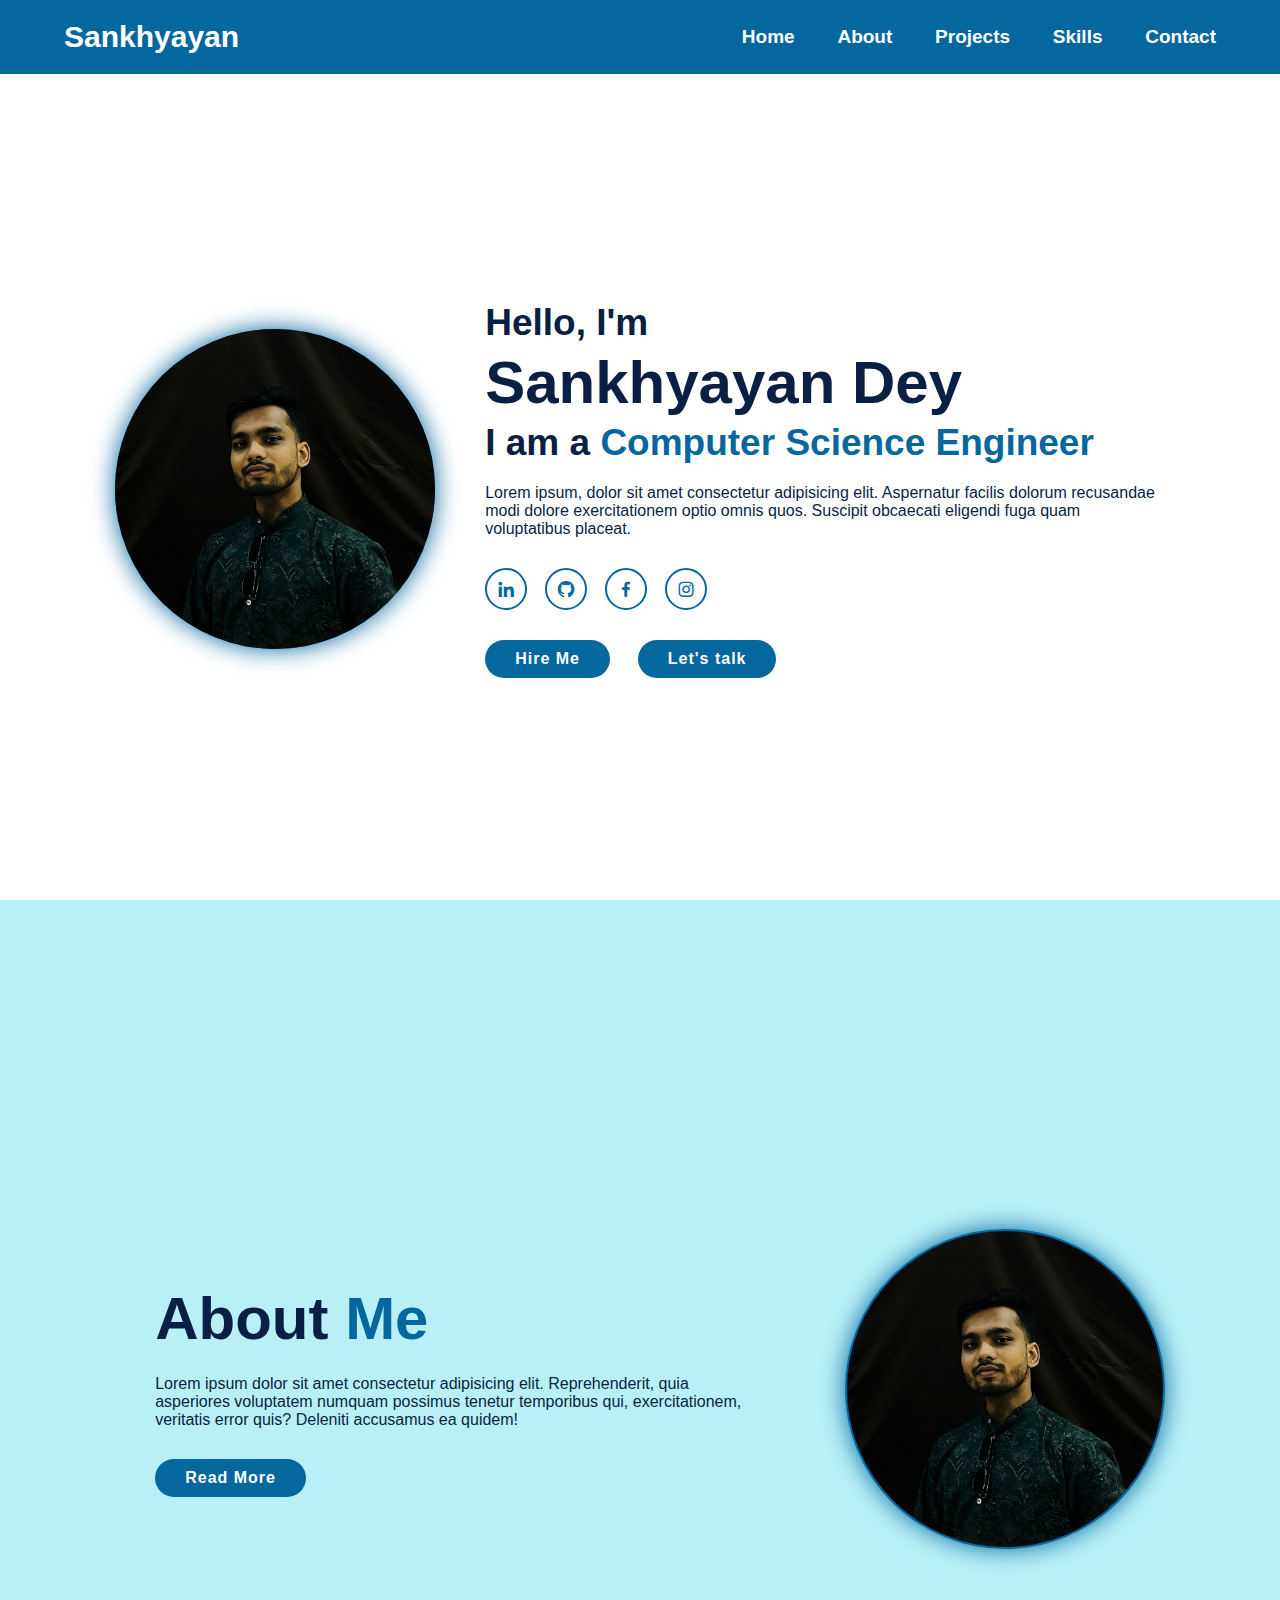
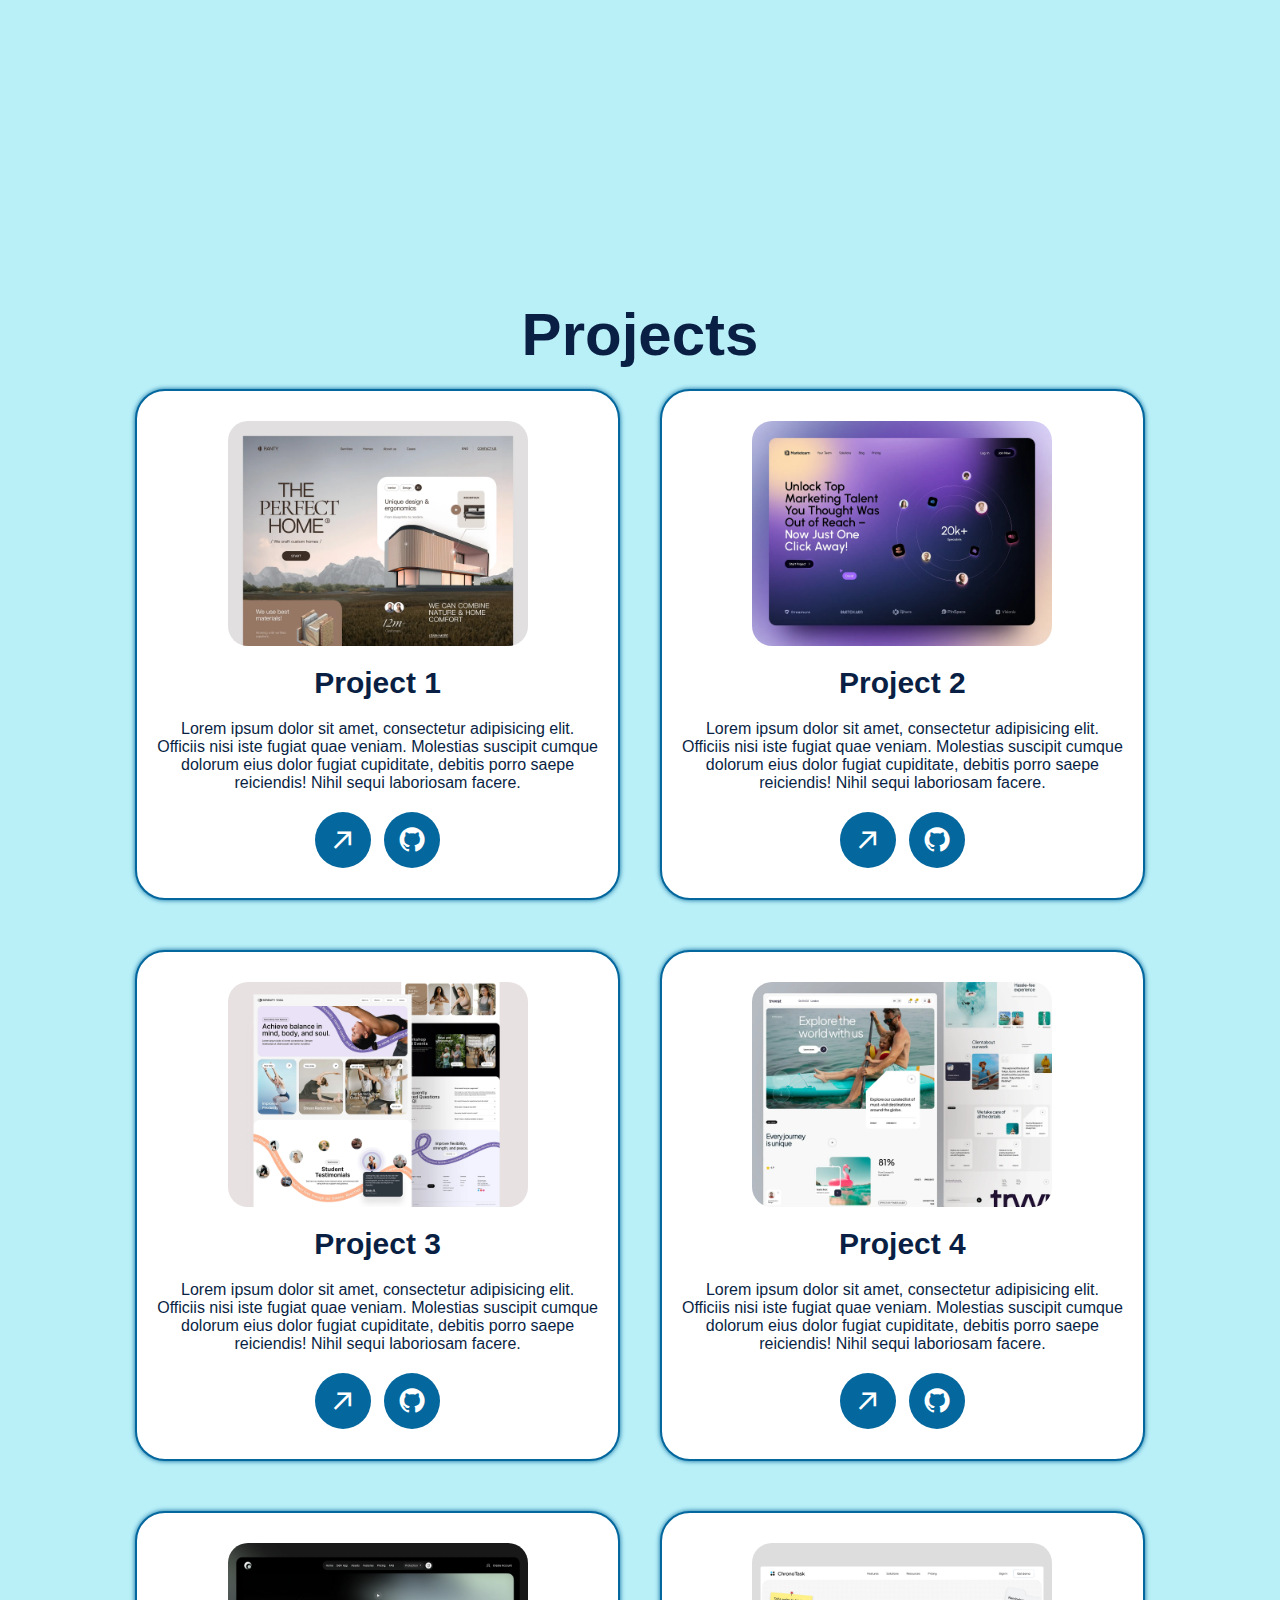
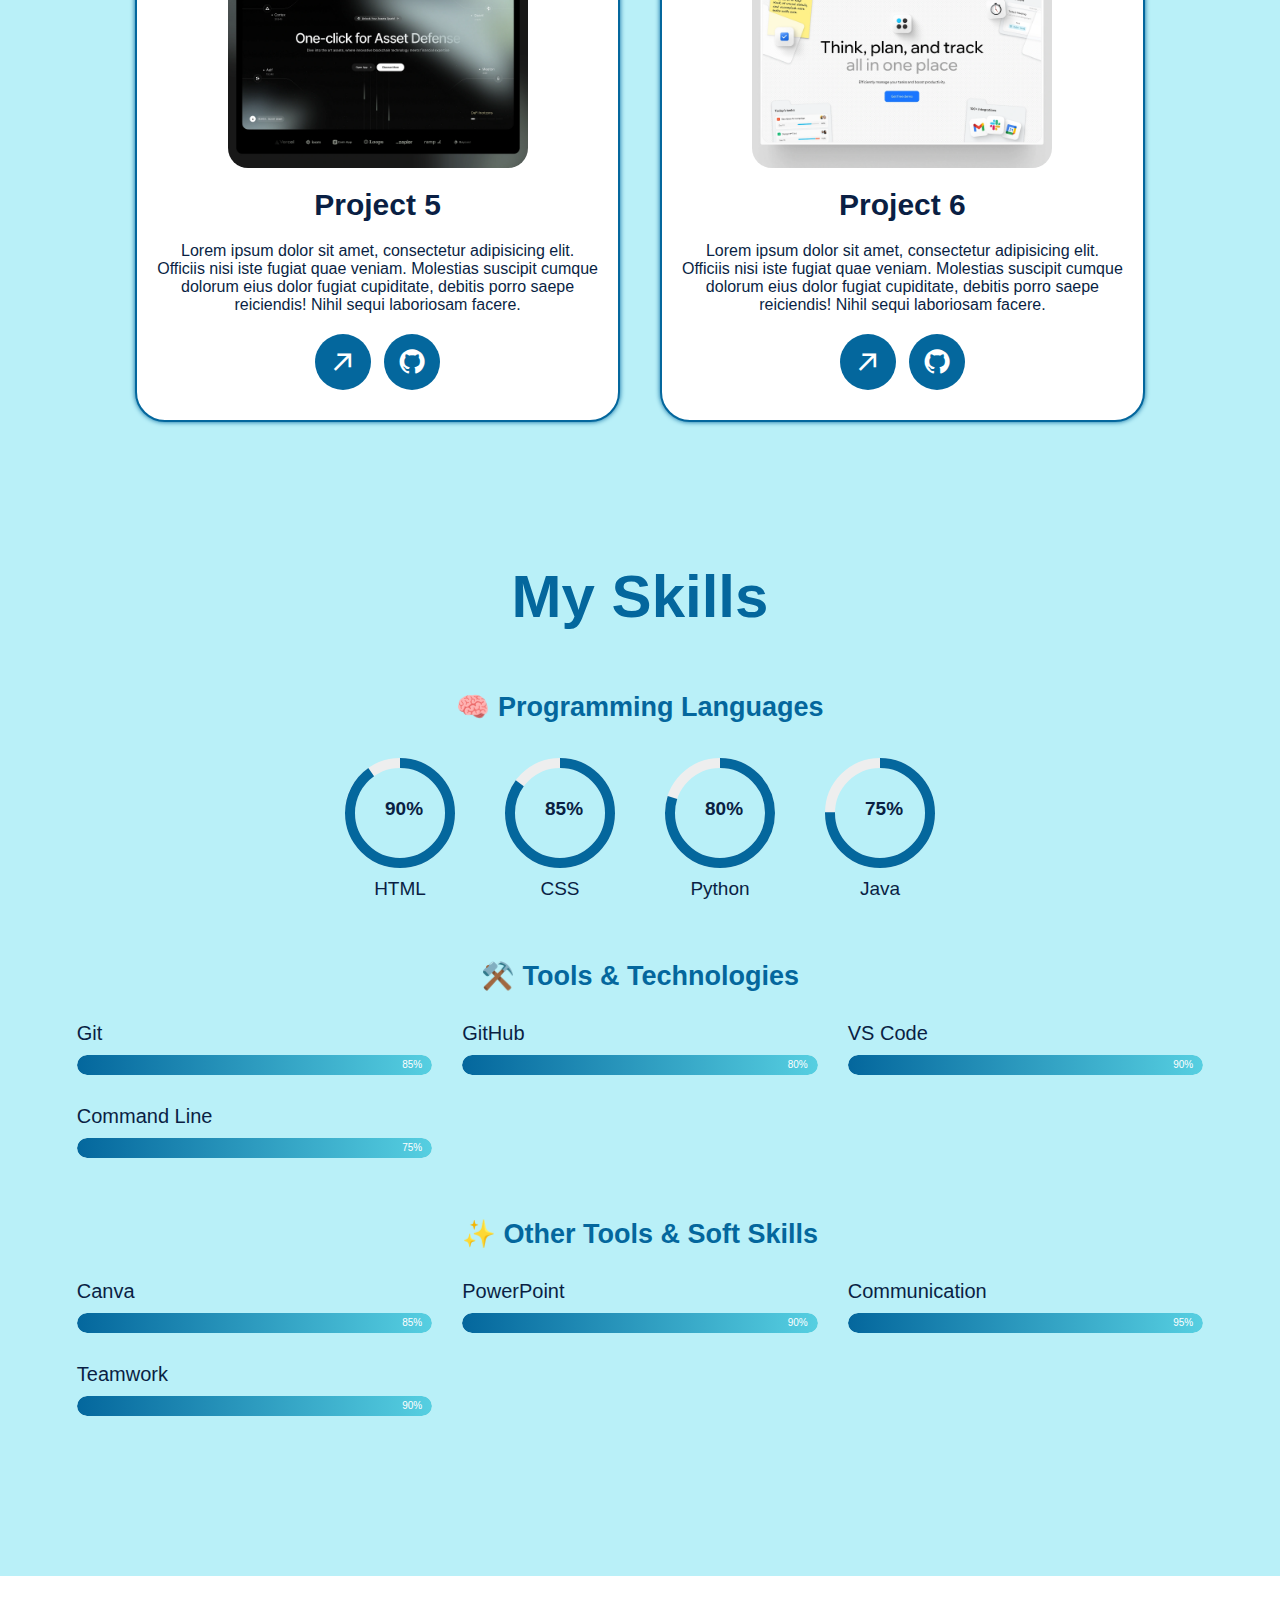
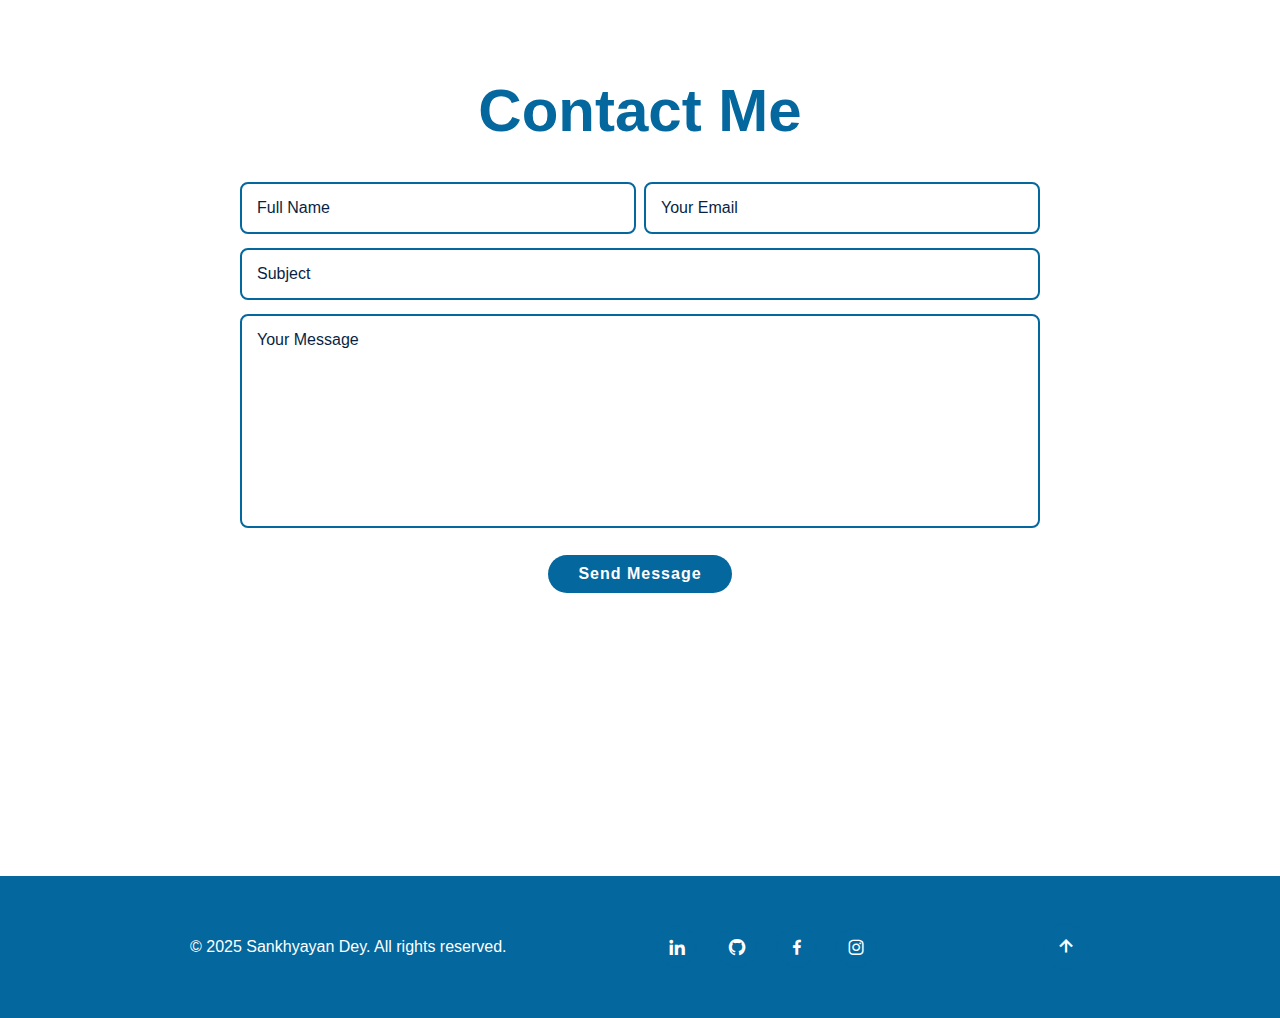
<file: task-1-portfolio/index.html>
<!DOCTYPE html>
<html lang="en">
  <head>
    <meta charset="UTF-8" />
    <meta name="viewport" content="width=device-width, initial-scale=1.0" />
    <link
      href="https://unpkg.com/boxicons@2.1.4/css/boxicons.min.css"
      rel="stylesheet"
    />
    <link rel="stylesheet" href="static/css/styles.css" />
    <title>Sankhyayan Dey - Portfolio</title>
  </head>
  <body>
    <!-- Header Section Code -->

    <header class="header">
      <a href="#home" class="logo">Sankhyayan</a>

      <i class="bx bx-menu" id="menu-icon"></i>

      <nav class="navbar">
        <a href="#home">Home</a>
        <a href="#about">About</a>
        <a href="#projects">Projects</a>
        <a href="#skills">Skills</a>
        <a href="#contact">Contact</a>
      </nav>
    </header>

    <!-- Home Section Code -->

    <section class="home" id="home">
      <div class="home-img">
        <img
          src="static/css/images/profile.png"
          alt="Profile Picture"
        />
      </div>

      <div class="home-content">
        <h3>Hello, I'm</h3>
        <h1>Sankhyayan Dey</h1>
        <h3>
          I am a <span class="text-animate">Computer Science Engineer</span>
        </h3>
        <p>
          Lorem ipsum, dolor sit amet consectetur adipisicing elit. Aspernatur
          facilis dolorum recusandae modi dolore exercitationem optio omnis
          quos. Suscipit obcaecati eligendi fuga quam voluptatibus placeat.
        </p>

        <div class="social-media">
          <a href="#"><i class="bx bxl-linkedin"></i></a>
          <a href="#"><i class="bx bxl-github"></i></a>
          <a href="#"><i class="bx bxl-facebook"></i></a>
          <a href="#"><i class="bx bxl-instagram"></i></a>
        </div>

        <div class="btn-box">
          <a href="#" class="btn">Hire Me</a>
          <a href="#" class="btn">Let's talk</a>
        </div>
      </div>
    </section>

    <!-- About Section Code -->

    <section class="about" id="about">
      <div class="about-content">
        <h2 class="heading">About <span> Me </span></h2>
        <p>
          Lorem ipsum dolor sit amet consectetur adipisicing elit.
          Reprehenderit, quia asperiores voluptatem numquam possimus tenetur
          temporibus qui, exercitationem, veritatis error quis? Deleniti
          accusamus ea quidem!
        </p>
        <a href="#" class="btn">Read More</a>
      </div>

      <div class="about-img">
        <img
          src="static/css/images/about.png"
          alt=""
        />
      </div>
    </section>

    <!-- Projects Section Code -->

    <section id="projects" class="projects">
      <h2 class="heading">Projects</h2>
      <div class="projects-box">
        <div class="project-card">
          <img
            src="static/css/images/project1.png"
            alt=""
          />

          <h3>Project 1</h3>

          <p>
            Lorem ipsum dolor sit amet, consectetur adipisicing elit. Officiis
            nisi iste fugiat quae veniam. Molestias suscipit cumque dolorum eius
            dolor fugiat cupiditate, debitis porro saepe reiciendis! Nihil sequi
            laboriosam facere.
          </p>

          <div class="btn">
            <a href="#"
              ><i class="bx bx-arrow-back"></i><span>Live Project</span></a
            >
            <a href="#"
              ><i class="bx bxl-github"></i><span>Git Repository</span></a
            >
          </div>
        </div>

        <div class="project-card">
          <img
            src="static/css/images/project2.png"
            alt=""
          />

          <h3>Project 2</h3>

          <p>
            Lorem ipsum dolor sit amet, consectetur adipisicing elit. Officiis
            nisi iste fugiat quae veniam. Molestias suscipit cumque dolorum eius
            dolor fugiat cupiditate, debitis porro saepe reiciendis! Nihil sequi
            laboriosam facere.
          </p>

          <div class="btn">
            <a href="#"
              ><i class="bx bx-arrow-back"></i><span>Live Project</span></a
            >
            <a href="#"
              ><i class="bx bxl-github"></i><span>Git Repository</span></a
            >
          </div>
        </div>

        <div class="project-card">
          <img
            src="static/css/images/project3.png"
            alt=""
          />

          <h3>Project 3</h3>

          <p>
            Lorem ipsum dolor sit amet, consectetur adipisicing elit. Officiis
            nisi iste fugiat quae veniam. Molestias suscipit cumque dolorum eius
            dolor fugiat cupiditate, debitis porro saepe reiciendis! Nihil sequi
            laboriosam facere.
          </p>

          <div class="btn">
            <a href="#"
              ><i class="bx bx-arrow-back"></i><span>Live Project</span></a
            >
            <a href="#"
              ><i class="bx bxl-github"></i><span>Git Repository</span></a
            >
          </div>
        </div>

        <div class="project-card">
          <img
            src="static/css/images/project4.png"
            alt=""
          />

          <h3>Project 4</h3>

          <p>
            Lorem ipsum dolor sit amet, consectetur adipisicing elit. Officiis
            nisi iste fugiat quae veniam. Molestias suscipit cumque dolorum eius
            dolor fugiat cupiditate, debitis porro saepe reiciendis! Nihil sequi
            laboriosam facere.
          </p>

          <div class="btn">
            <a href="#"
              ><i class="bx bx-arrow-back"></i><span>Live Project</span></a
            >
            <a href="#"
              ><i class="bx bxl-github"></i><span>Git Repository</span></a
            >
          </div>
        </div>

        <div class="project-card">
          <img
            src="static/css/images/project5.png"
            alt=""
          />

          <h3>Project 5</h3>

          <p>
            Lorem ipsum dolor sit amet, consectetur adipisicing elit. Officiis
            nisi iste fugiat quae veniam. Molestias suscipit cumque dolorum eius
            dolor fugiat cupiditate, debitis porro saepe reiciendis! Nihil sequi
            laboriosam facere.
          </p>

          <div class="btn">
            <a href="#"
              ><i class="bx bx-arrow-back"></i><span>Live Project</span></a
            >
            <a href="#"
              ><i class="bx bxl-github"></i><span>Git Repository</span></a
            >
          </div>
        </div>

        <div class="project-card">
          <img
            src="static/css/images/project6.png"
            alt=""
          />

          <h3>Project 6</h3>

          <p>
            Lorem ipsum dolor sit amet, consectetur adipisicing elit. Officiis
            nisi iste fugiat quae veniam. Molestias suscipit cumque dolorum eius
            dolor fugiat cupiditate, debitis porro saepe reiciendis! Nihil sequi
            laboriosam facere.
          </p>

          <div class="btn">
            <a href="#"
              ><i class="bx bx-arrow-back"></i><span>Live Project</span></a
            >
            <a href="#"
              ><i class="bx bxl-github"></i><span>Git Repository</span></a
            >
          </div>
        </div>
      </div>
    </section>

    <!-- Skills Section Code -->

    <section class="skills" id="skills">
      <h2 class="heading"><span>My Skills</span></h2>

      <!-- Programming Languages -->
      <div class="skills-category">
        <div class="skills-category fade-in delay-1">
          <h3 class="category-title">🧠 Programming Languages</h3>
          <div class="skills-container circle-skill">
            <!-- HTML -->
            <div class="circle-wrapper">
              <svg width="120" height="120">
                <circle
                  cx="60"
                  cy="60"
                  r="50"
                  stroke="#eee"
                  stroke-width="10"
                  fill="none"
                />
                <circle
                  cx="60"
                  cy="60"
                  r="50"
                  stroke="var(--main-color)"
                  stroke-width="10"
                  fill="none"
                  style="--offset: 31"
                />
              </svg>
              <div class="circle-text">90%</div>
              <p>HTML</p>
            </div>

            <!-- CSS -->
            <div class="circle-wrapper">
              <svg width="120" height="120">
                <circle
                  cx="60"
                  cy="60"
                  r="50"
                  stroke="#eee"
                  stroke-width="10"
                  fill="none"
                />
                <circle
                  cx="60"
                  cy="60"
                  r="50"
                  stroke="var(--main-color)"
                  stroke-width="10"
                  fill="none"
                  style="--offset: 47"
                />
              </svg>
              <div class="circle-text">85%</div>
              <p>CSS</p>
            </div>

            <!-- Python -->
            <div class="circle-wrapper">
              <svg width="120" height="120">
                <circle
                  cx="60"
                  cy="60"
                  r="50"
                  stroke="#eee"
                  stroke-width="10"
                  fill="none"
                />
                <circle
                  cx="60"
                  cy="60"
                  r="50"
                  stroke="var(--main-color)"
                  stroke-width="10"
                  fill="none"
                  style="--offset: 63"
                />
              </svg>
              <div class="circle-text">80%</div>
              <p>Python</p>
            </div>

            <!-- Java -->
            <div class="circle-wrapper">
              <svg width="120" height="120">
                <circle
                  cx="60"
                  cy="60"
                  r="50"
                  stroke="#eee"
                  stroke-width="10"
                  fill="none"
                />
                <circle
                  cx="60"
                  cy="60"
                  r="50"
                  stroke="var(--main-color)"
                  stroke-width="10"
                  fill="none"
                  style="--offset: 78"
                />
              </svg>
              <div class="circle-text">75%</div>
              <p>Java</p>
            </div>
          </div>
        </div>
      </div>

      <!-- Tools & Technologies -->
      <div class="skills-category">
        <div class="skills-category fade-in delay-2">
          <h3 class="category-title">⚒️ Tools & Technologies</h3>
          <div class="skills-container horizontal-skill">
            <div class="skills-grid">
              <!-- Git -->
              <div class="skill-box">
                <h4>Git</h4>
                <div class="progress-bar">
                  <div class="progress" style="--target: 85%">85%</div>
                </div>
              </div>

              <!-- GitHub -->
              <div class="skill-box">
                <h4>GitHub</h4>
                <div class="progress-bar">
                  <div class="progress" style="--target: 80%">80%</div>
                </div>
              </div>

              <!-- VS Code -->
              <div class="skill-box">
                <h4>VS Code</h4>
                <div class="progress-bar">
                  <div class="progress" style="--target: 90%">90%</div>
                </div>
              </div>

              <!-- Command Line -->
              <div class="skill-box">
                <h4>Command Line</h4>
                <div class="progress-bar">
                  <div class="progress" style="--target: 75%">75%</div>
                </div>
              </div>
            </div>
          </div>
        </div>
      </div>

      <!-- Other Tools & Soft Skills -->

      <div class="skills-category fade-in delay-3">
        <h3 class="category-title">✨ Other Tools & Soft Skills</h3>
        <div class="skills-container horizontal-skill">
          <div class="skills-grid">
            <div class="skill-box">
              <h4>Canva</h4>
              <div class="progress-bar">
                <div class="progress" style="--target: 85%">85%</div>
              </div>
            </div>

            <div class="skill-box">
              <h4>PowerPoint</h4>
              <div class="progress-bar">
                <div class="progress" style="--target: 90%">90%</div>
              </div>
            </div>

            <div class="skill-box">
              <h4>Communication</h4>
              <div class="progress-bar">
                <div class="progress" style="--target: 95%">95%</div>
              </div>
            </div>

            <div class="skill-box">
              <h4>Teamwork</h4>
              <div class="progress-bar">
                <div class="progress" style="--target: 90%">90%</div>
              </div>
            </div>
          </div>
        </div>
      </div>
    </section>

    <!-- Contact Section Code -->

    <section class="contact" id="contact">
      <h2 class="heading">
        <span>Contact Me</span>
      </h2>

      <form
        method="post"
        onsubmit="alert('Message sent ✅');"
        target="_blank"
        action="https://script.google.com/macros/s/AKfycby_kLhziEVtEr2p8SfwH0o86Cjc_lbKwkk7K_vPJYbinLZmv_h_f2rMTXdy2zpbVzWX4Q/exec"
      >
        <div class="input-box">
          <input type="text" name="name" placeholder="Full Name" required />
          <input type="email" name="email" placeholder="Your Email" required />
        </div>

        <div class="input-box">
          <input type="text" name="subject" placeholder="Subject" required />
        </div>
        <div class="input-box">
          <textarea
            id=""
            cols="30"
            rows="10"
            name="message"
            placeholder="Your Message"
            required
          ></textarea>
        </div>

        <button type="submit" class="btn">Send Message</button>
      </form>
    </section>

    <!-- Footer Section Code -->

    <footer class="footer">
      <div class="footer-row">
        <div class="copyright">
          <p>&copy; 2025 Sankhyayan Dey. All rights reserved.</p>
        </div>

        <div class="social-media">
          <a href="#"><i class="bx bxl-linkedin"></i></a>
          <a href="#"><i class="bx bxl-github"></i></a>
          <a href="#"><i class="bx bxl-facebook"></i></a>
          <a href="#"><i class="bx bxl-instagram"></i></a>
        </div>

        <div class="go-up">
          <a href="#home" class="go-up-link">
            <i class="bx bx-up-arrow-alt"></i>
          </a>
        </div>
      </div>
    </footer>

    <script src="static/script.js"></script>
  </body>
</html>
</file>
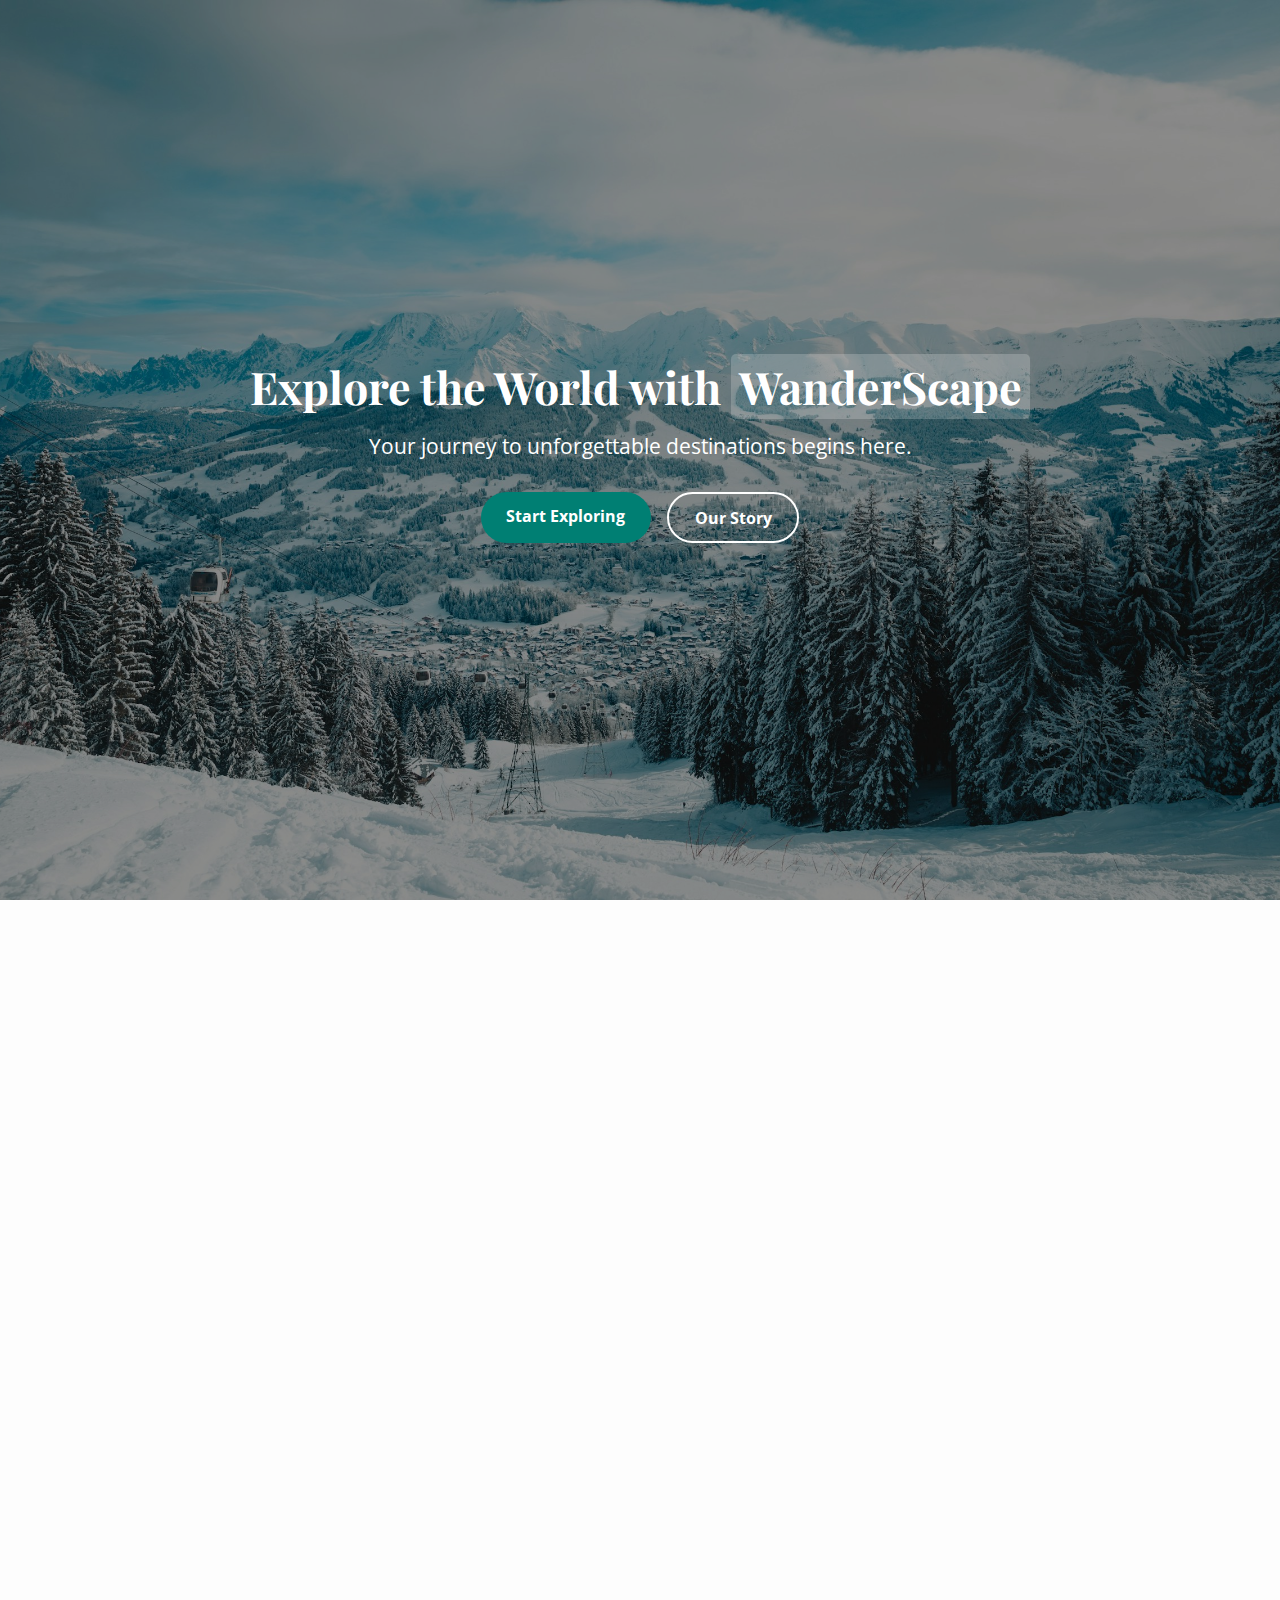
<file: task-2-landing-page/index.html>
<!DOCTYPE html>
<html lang="en">
  <head>
    <meta charset="UTF-8" />
    <meta name="viewport" content="width=device-width, initial-scale=1.0" />
    <title>WanderScape</title>
    <link
      href="https://unpkg.com/boxicons@2.1.4/css/boxicons.min.css"
      rel="stylesheet"
    />

    <link rel="stylesheet" href="static/css/style.css" />
    <link rel="preconnect" href="https://fonts.googleapis.com" />
    <link
      href="https://fonts.googleapis.com/css2?family=Playfair+Display:wght@600&family=Open+Sans&display=swap"
      rel="stylesheet"
    />
  </head>
  <body>
    <!-- Hero Section -->

    <section class="hero scroll-reveal" id="home">
      <div class="hero-content">
        <h1>Explore the World with <span class="brand">WanderScape</span></h1>
        <p>Your journey to unforgettable destinations begins here.</p>
        <div class="cta-buttons">
          <a href="#destinations" class="cta-button primary">Start Exploring</a>
          <a href="#about" class="cta-button secondary">Our Story</a>
        </div>
      </div>
    </section>

    <!-- Top Destinations Section -->

    <section class="destinations scroll-reveal" id="destinations">
      <h2 class="section-title">Top Destinations</h2>
      <div class="destination-grid">
        <div class="destination-card">
          <img src="static/images/paris.jpg" alt="Paris" />
          <h3>Paris, France</h3>
          <p>Romance, cafés & iconic Eiffel Tower vibes.</p>
        </div>

        <div class="destination-card">
          <img src="static/images/bali.jpg" alt="Bali" />
          <h3>Bali, Indonesia</h3>
          <p>Serene beaches, temples & tropical escapes.</p>
        </div>

        <div class="destination-card">
          <img src="static/images/swiss.jpg" alt="Swiss Alps" />
          <h3>Swiss Alps</h3>
          <p>Snowy peaks, lush valleys & alpine beauty.</p>
        </div>

        <div class="destination-card">
          <img src="static/images/sahara.jpg" alt="Sahara Desert" />
          <h3>Sahara Desert, Africa</h3>
          <p>Golden dunes, nomadic culture, & endless horizons of sand.</p>
        </div>

        <div class="destination-card">
          <img src="static/images/amazon.jpg" alt="Amazon Rainforest" />
          <h3>Amazon Rainforest, South America</h3>
          <p>Lush biodiversity, river cruises, & untamed jungle wonders.</p>
        </div>

        <div class="destination-card">
          <img src="static/images/pantanal.jpg" alt="Pantanal Wetlands" />
          <h3>Pantanal, Brazil</h3>
          <p>The world's largest tropical wetlands, teeming with wildlife.</p>
        </div>

        <div class="destination-card">
          <img src="static/images/salar.jpg" alt="Salar de Uyuni" />
          <h3>Salar de Uyuni, Bolivia</h3>
          <p>
            A surreal salt flat that mirrors the sky during the rainy season.
          </p>
        </div>

        <div class="destination-card">
          <img src="static/images/hallstatt.jpg" alt="Hallstatt" />
          <h3>Hallstatt, Austria</h3>
          <p>
            Charming lakeside village with fairytale architecture & alpine
            serenity.
          </p>
        </div>
      </div>
    </section>

    <!-- About-Experiences Section -->

    <section class="about-experiences scroll-reveal" id="about">
      <div class="container">
        <h2 class="section-title">
          Why Choose <span class="brand">WanderScape</span>?
        </h2>

        <p class="section-description">
          At WanderScape, we believe that travel is more than just visiting new
          places - it's about creating memories that last a lifetime. From
          breathtaking landscapes to culturally rich experiences, we curate
          unforgettable journeys for every kind of traveler.
        </p>

        <div class="experience-highlights">
          <div class="highlight">
            <img
              src="static/images/custom-itineraries.png"
              alt="Custom Itineraries"
            />
            <h3>Custom Itineraries</h3>
            <p>We tailor trips to match your pace and preferences.</p>
          </div>
          <div class="highlight">
            <img src="static/images/hidden-gems.png" alt="Hidden Gems" />
            <h3>Hidden Gems</h3>
            <p>
              Discover offbeat destinations known only to seasoned explorers.
            </p>
          </div>
          <div class="highlight">
            <img src="static/images/guide-support.png" alt="24/7 Support" />
            <h3>24/7 Expert Support</h3>
            <p>Our travel specialists are with you every step of the way.</p>
          </div>
        </div>
      </div>
    </section>

    <!-- Testimonials Section -->

    <section id="testimonials" class="testimonials scroll-reveal">
      <h2 class="section-title">What Travelers Say</h2>
      <div class="testimonial-container">
        <div class="testimonial-card">
          <p>
            "WanderScape planned the perfect vacation for me! Everything from
            the hotels to the experiences was magical."
          </p>
          <h4>— Ananya, India</h4>
        </div>
        <div class="testimonial-card">
          <p>
            "Best travel service I've ever used. Beaches, mountains,
            culture—flawless memories!"
          </p>
          <h4>— Marcus, Australia</h4>
        </div>
        <div class="testimonial-card">
          <p>
            "Incredible team and planning. I saw places I never imagined I could
            reach."
          </p>
          <h4>— Lina, Germany</h4>
        </div>
      </div>
    </section>

    <!-- Contact Section -->

    <section class="contact scroll-reveal" id="contact">
      <h2 class="section-title">Get in Touch</h2>
      <form class="contact-form">
        <input type="text" class="text" placeholder="Your Name" required />
        <input
          type="email"
          class="email"
          placeholder="Email Address"
          required
        />
        <textarea rows="5" placeholder="Your Message" required></textarea>
        <button type="submit" class="submit">Send Message</button>
      </form>
    </section>

    <!-- Footer Section -->

    <footer class="footer scroll-reveal">
      <div class="footer-container">
        <!-- Column 1: Logo and Copyright -->
        <div class="footer-col">
          <a href="#home"><h2 class="footer-logo">WanderScape</h2></a>
          <p>&copy; 2025 WanderScape. <br />All rights reserved.</p>
        </div>

        <!-- Column 2: Social Media Icons -->
        <div class="footer-col">
          <h3>Connect With Us</h3>
          <div class="footer-socials">
            <a href="#"><i class="bx bxl-facebook"></i></a>
            <a href="#"><i class="bx bxl-instagram"></i></a>
            <a href="#"><i class="bx bxl-twitter"></i></a>
            <a href="#"><i class="bx bxl-youtube"></i></a>
          </div>
        </div>

        <!-- Column 3: Travel Quote / Newsletter -->
        <div class="footer-col">
          <h3>Travel Note</h3>
          <p>"Not all those who wander are lost." <br />~ J.R.R. Tolkien</p>
        </div>
      </div>
    </footer>

    <!-- JavaScript -->
    <script src="static/js/script.js"></script>
  </body>
</html>
</file>
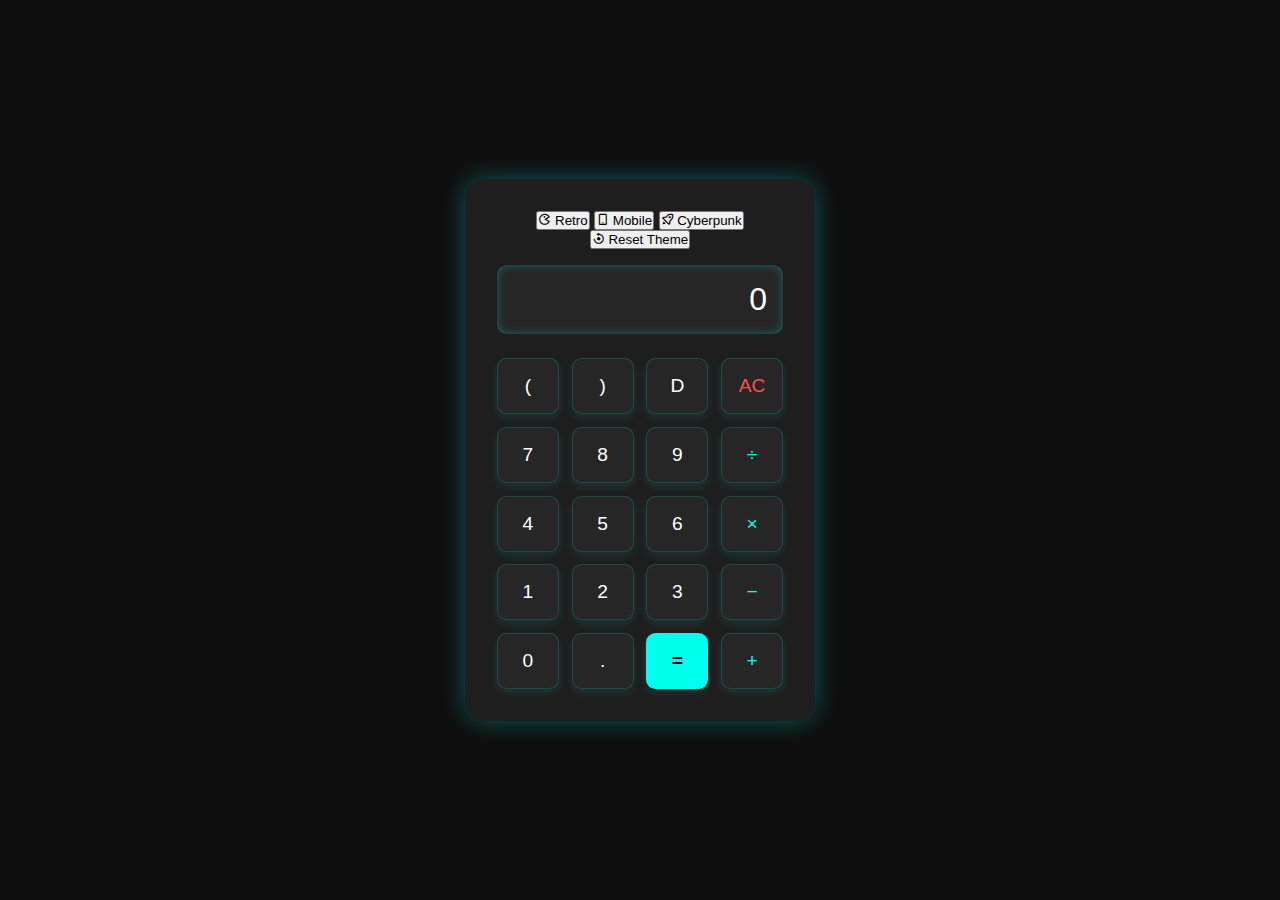
<file: task-3-calculator/index.html>
<!DOCTYPE html>
<html lang="en">
  <head>
    <meta charset="UTF-8" />
    <meta name="viewport" content="width=device-width, initial-scale=1.0" />
    <title>Neon Calculator | CodSoft Internship</title>
    <link
      href="https://unpkg.com/boxicons@2.1.4/css/boxicons.min.css"
      rel="stylesheet"
    />
    <link rel="stylesheet" href="static/css/style.css" />
  </head>
  <body>
    <section class="calculator-container">
      <div class="calculator">
        <header class="calculator-header">
          <div class="theme-switcher">
            <button class="theme-btn retro-theme" data-theme="theme-retro">
              <i class="bx bx-game"></i> Retro
            </button>
            <button class="theme-btn mobile-theme" data-theme="theme-mobile">
              <i class="bx bx-mobile-alt"></i> Mobile
            </button>
            <button
              class="theme-btn cyberpunk-theme"
              data-theme="theme-cyberpunk"
            >
              <i class="bx bx-rocket"></i> Cyberpunk
            </button>
            <button class="theme-btn reset-theme" id="reset-theme">
              <i class="bx bx-reset"></i> Reset Theme
            </button>
          </div>
        </header>

        <div class="display-screen" id="display">0</div>

        <section class="buttons-grid">
          <!-- Row 1 -->
          <div class="button-row">
            <button class="btn symbol" data-value="(">(</button>
            <button class="btn symbol" data-value=")">)</button>
            <button class="btn delete" data-value="DEL">D</button>
            <button class="btn action" data-value="AC">AC</button>
          </div>

          <!-- Row 2 -->
          <div class="button-row">
            <button class="btn number" data-value="7">7</button>
            <button class="btn number" data-value="8">8</button>
            <button class="btn number" data-value="9">9</button>
            <button class="btn operator" data-value="/">÷</button>
          </div>

          <!-- Row 3 -->
          <div class="button-row">
            <button class="btn number" data-value="4">4</button>
            <button class="btn number" data-value="5">5</button>
            <button class="btn number" data-value="6">6</button>
            <button class="btn operator" data-value="*">×</button>
          </div>

          <!-- Row 4 -->
          <div class="button-row">
            <button class="btn number" data-value="1">1</button>
            <button class="btn number" data-value="2">2</button>
            <button class="btn number" data-value="3">3</button>
            <button class="btn operator" data-value="-">−</button>
          </div>

          <!-- Row 5 -->
          <div class="button-row">
            <button class="btn zero" data-value="0">0</button>
            <button class="btn number" data-value=".">.</button>
            <button class="btn equal" data-value="=">=</button>
            <button class="btn operator" data-value="+">+</button>
          </div>
        </section>
      </div>
    </section>

    <script src="static/script.js"></script>
  </body>
</html>
</file>
<file: task-1-portfolio/static/css/styles.css>
* {
  margin: 0;
  padding: 0;
  box-sizing: border-box;
  text-decoration: none;
  border: none;
  outline: none;
  font-family: -apple-system, sans-serif;
}

:root {
  --bg-color: #ffffff;
  --snd-bg-color: #b9f0f8;
  --text-color: #0a1f44;
  --main-color: #04679d;
  --accent-color: #56cfe1;
  --card-color: #ffffff;
}

html {
  font-size: 62.5%;
  overflow-x: hidden;
  scroll-behavior: smooth;
}

body {
  background: var(--bg-color);
  color: var(--text-color);
}

section {
  min-height: 100vh;
  padding: 10rem 9% 2rem;
}

/* Header Section Code */

.header {
  position: fixed;
  top: 0;
  right: 0;
  width: 100%;
  z-index: 1000;
  display: flex;
  align-items: center;
  justify-content: space-between;
  padding: 2rem 5%;
  background: var(--main-color);
  backdrop-filter: blur(10px);
  transition: all 0.5s ease;
}

.logo {
  font-size: 3rem;
  font-weight: 700;
  color: var(--bg-color);
  cursor: pointer;
  transition: 0.3s ease;
}

.logo:hover {
  transform: scale(1.05);
}

.navbar a {
  font-size: 1.9rem;
  color: var(--bg-color);
  margin-left: 4rem;
  font-weight: 700;
  transition: 0.3s ease;
}

.navbar a:hover,
.navbar a.active {
  color: var(--text-color);
}

#menu-icon {
  font-size: 3.6rem;
  color: var(--bg-color);
  display: none;
  cursor: pointer;
}

/* Home Section Code */

.home {
  display: flex;
  justify-content: center;
  align-items: center;
}

.home-img img {
  width: 25vw;
  border-radius: 50%;
  background: var(--main-color);
  box-shadow: 0 0 25px var(--main-color);
  cursor: pointer;
  animation: floatImage 4s ease-in-out infinite;
  transition: 0.4s ease;
}

.home-img img:hover {
  box-shadow: 0 0 25px var(--main-color), 0 0 35px var(--main-color),
    0 0 45px var(--main-color);
}

@keyframes floatImage {
  0% {
    transform: translateY(0);
  }
  50% {
    transform: translateY(-2.4rem);
  }
  100% {
    transform: translateY(0);
  }
}

.home-content {
  margin-left: 5rem;
}

.home-content h3 {
  font-size: 3.7rem;
  font-weight: 700;
}

.home-content h3:nth-of-type(2) {
  margin-bottom: 2rem;
}

span {
  color: var(--main-color);
  font-weight: 700;
}

.home-content h1 {
  font-size: 6rem;
  font-weight: 700;
  line-height: 1.3;
}

.home-content p {
  font-size: 1.6rem;
}

.social-media a {
  display: inline-flex;
  justify-content: center;
  align-items: center;
  width: 42px;
  height: 42px;
  background: transparent;
  border: 0.2rem solid var(--main-color);
  border-radius: 50%;
  font-size: 2rem;
  color: var(--main-color);
  margin: 3rem 1.5rem 3rem 0;
  transition: 0.3s ease;
}

.social-media a:hover {
  transform: scale(1.2) translateY(-10px);
  background: var(--main-color);
  color: var(--bg-color);
  box-shadow: 0 0 25px var(--main-color);
}

.btn-box .btn {
  position: relative;
  display: inline-flex;
  padding: 1rem 3rem;
  background: var(--main-color);
  color: var(--bg-color);
  border-radius: 4rem;
  box-shadow: none;
  font-size: 1.6rem;
  font-weight: 600;
  letter-spacing: 0.1rem;
  margin: 0 2.5rem 0 0;
  z-index: 1;
  overflow: hidden;
}

.btn-box .btn::before {
  content: "";
  position: absolute;
  top: 0;
  left: 0;
  width: 0;
  height: 100%;
  background: var(--bg-color);
  z-index: -1;
}

.btn-box .btn:hover::before {
  width: 100%;
  transition: 0.5s;
}

.btn-box .btn:hover {
  color: var(--main-color);
  box-shadow: 0 0 1.6rem var(--main-color);
}

/* About Section Code */

.about {
  display: flex;
  align-items: center;
  justify-content: center;
  gap: 5rem;
  background: var(--snd-bg-color);
}

.about-img img {
  width: 25vw;
  background: var(--main-color);
  border: 2px solid var(--main-color);
  border-radius: 50%;
  box-shadow: 0 0 25px var(--main-color);
  cursor: pointer;
  transition: 0.4s ease;
}

.about-img img:hover {
  box-shadow: 0 0 25px var(--main-color), 0 0 35px var(--main-color),
    0 0 45px var(--main-color);
}

.heading {
  font-size: 6rem;
  text-align: center;
}

.about-content {
  padding: 0 4rem;
}

.about-content h2 {
  text-align: left;
  line-height: 1.2;
}

.about-content p {
  font-size: 1.6rem;
  margin: 2rem 0 3rem;
}

.about-content .btn {
  position: relative;
  display: inline-flex;
  padding: 1rem 3rem;
  background: var(--main-color);
  color: var(--bg-color);
  border-radius: 4rem;
  box-shadow: none;
  font-size: 1.6rem;
  font-weight: 600;
  letter-spacing: 0.1rem;
  margin: 0 2.5rem 0 0;
  z-index: 1;
  overflow: hidden;
}

.about-content .btn::before {
  content: "";
  position: absolute;
  top: 0;
  left: 0;
  width: 0;
  height: 100%;
  background: var(--bg-color);
  z-index: -1;
}

.about-content .btn:hover::before {
  width: 100%;
  transition: 0.5s;
}

.about-content .btn:hover {
  color: var(--main-color);
  box-shadow: 0 0 1.6rem var(--main-color);
}

/* Projects Section Code */

.projects {
  background-color: var(--snd-bg-color);
}

.projects-box {
  display: grid;
  grid-template-columns: repeat(auto-fit, minmax(350px, 1fr));
  place-items: center;
  margin: 2rem;
  gap: 4rem;
  row-gap: 5rem;
}

.project-card {
  display: flex;
  flex-direction: column;
  align-items: center;
  justify-content: center;
  text-align: center;
  background-color: var(--bg-color);
  border: 2px solid var(--main-color);
  border-radius: 3rem;
  gap: 2rem;
  padding: 3rem 2rem;
  overflow: hidden;
  cursor: pointer;
  box-shadow: 0 0 5px var(--main-color);
  transition: 0.3 ease;
}

.project-card:hover {
  box-shadow: 0 0 25px var(--main-color), 0 0 50px var(--main-color);
  transform: scale(1.02);
}

.project-card img {
  max-width: 300px;
  object-fit: cover;
  border-radius: 2rem;
}

.project-card h3 {
  font-size: 3rem;
}

.project-card p {
  font-size: 1.6rem;
}

.projects .btn a {
  position: relative;
  display: inline-flex;
  padding: 1.3rem;
  font-size: 3rem;
  color: var(--bg-color);
  background: var(--main-color);
  border-radius: 50%;
}

.projects .btn a:hover {
  cursor: pointer;
  color: var(--text-color);
  box-shadow: 0 0 1.6rem var(--main-color);
  transition: 0.3s ease;
}

.projects .btn a:first-child {
  margin-right: 1rem;
}

.projects .btn a:first-child i {
  transform: rotate(135deg);
}

.projects .btn a span {
  position: absolute;
  top: -60%;
  left: 50%;
  transform: translateX(-50%);
  font-size: 1.6rem;
  color: var(--bg-color);
  white-space: nowrap;
  padding: 0.5rem 1rem;
  background: var(--main-color);
  border-radius: 0.6rem;
  pointer-events: none;
  opacity: 0;
  scale: 0.9;
  transition: opacity 0.3s ease;
}

.projects .btn a:hover span {
  top: -70%;
  opacity: 1;
  scale: 1;
}

/* Skills Section Code  */

.skills {
  background: var(--snd-bg-color);
  padding: 10rem 6%;
}

.skills-category {
  margin: 6rem 0;
}

.category-title {
  font-size: 2.7rem;
  font-weight: 600;
  margin-bottom: 3rem;
  color: var(--main-color);
  text-align: center;
}

/* ---------- CIRCLE STYLE ---------- */
.circle-skill {
  display: flex;
  flex-wrap: wrap;
  gap: 40px;
  justify-content: center;
}

.circle-wrapper {
  text-align: center;
  position: relative;
  width: 120px;
  font-size: 1.9rem;
  color: var(--text-color);
}

.circle-wrapper svg {
  transform: rotate(-90deg);
}

.circle-wrapper svg circle:nth-child(2) {
  stroke-dasharray: 314;
  stroke-dashoffset: var(--offset);
  animation: circleFill 2s ease-out forwards;
}

.circle-text {
  position: absolute;
  top: 45px;
  left: 45px;
  font-weight: bold;
  color: var(--text-color);
}

@keyframes circleFill {
  from {
    stroke-dashoffset: calc(var(--offset) + 47);
  }
  to {
    stroke-dashoffset: var(--offset);
  }
}

/* ---------- RECTANGULAR (HORIZONTAL) STYLE ---------- */
.horizontal-skill .skills-grid {
  display: grid;
  grid-template-columns: repeat(auto-fit, minmax(260px, 1fr));
  gap: 30px;
}

.skill-box h4 {
  font-size: 2rem;
  font-weight: 300;
  margin-bottom: 10px;
  color: var(--text-color);
}

.progress-bar {
  background-color: #cdeff2;
  border-radius: 25px;
  height: 20px;
  overflow: hidden;
}

.progress {
  height: 100%;
  background: linear-gradient(
    90deg,
    var(--main-color),
    var(--accent-color, #56cfe1)
  );
  line-height: 20px;
  text-align: right;
  color: white;
  padding-right: 10px;
  border-radius: 25px;
  animation: fillBar 2s ease-out forwards;
}

@keyframes fillBar {
  from {
    width: calc(var(--target, 0%) - 15%);
  }
  to {
    width: var(--target, 0%);
  }
}

/* Optional: Responsive adjustments */
@media (max-width: 768px) {
  .heading {
    font-size: 2rem;
  }

  .category-title {
    font-size: 1.6rem;
  }

  .circle-wrapper {
    font-size: 1rem;
  }

  .skills {
    padding: 40px 20px;
  }
}

/* Contact Section Code */

.contact form {
  max-width: 80rem;
  margin: 1rem auto;
  margin-bottom: 3rem;
  text-align: center;
}

.contact .btn {
  position: relative;
  display: inline-flex;
  padding: 1rem 3rem;
  margin-top: 2rem;
  background: var(--main-color);
  color: var(--bg-color);
  border-radius: 4rem;
  box-shadow: none;
  font-size: 1.6rem;
  font-weight: 600;
  letter-spacing: 0.1rem;
}

.contact .btn:hover {
  cursor: pointer;
  box-shadow: 0 0 1.6rem var(--main-color);
  transition: 0.3s ease;
}

.contact {
  background: var(--bg-color);
}

.contact h2 {
  margin-bottom: 3rem;
  color: var(--main-color);
}

.contact form .input-box {
  display: flex;
  align-items: center;
  justify-content: center;
  column-gap: 0.8rem;
}

.contact form .input-box input,
.contact form textarea {
  width: 100%;
  padding: 1.5rem;
  font-size: 1.6rem;
  color: var(--text-color);
  background: var(--bg-color);
  border-radius: 0.8rem;
  border: 0.25rem solid var(--main-color);
  margin: 0.7rem 0;
  resize: none;
}

.contact form .input-box input::placeholder,
.contact form textarea::placeholder {
  color: var(--text-color);
}

/* Footer Section Code */

.footer {
  background: var(--main-color);
  color: var(--bg-color);
  text-align: center;
  padding: 2rem 0;
  position: relative;
}

.footer-row {
  display: flex;
  align-items: center;
  justify-content: space-between;
  max-width: 900px;
  margin: 0 auto;
  gap: 2rem;
}

.footer .copyright,
.footer .social-media,
.footer .go-up {
  margin: 0;
}

.footer p {
  font-size: 1.6rem;
}

.footer a {
  color: var(--bg-color);
  font-weight: 700;
  transition: 0.3s ease;
}

.footer a:hover {
  color: var(--text-color);
}

.go-up {
  position: static;
  bottom: 2rem;
  right: 2rem;
}

.go-up-link {
  display: inline-flex;
  justify-content: center;
  align-items: center;
  width: 48px;
  height: 48px;
  background: var(--main-color);
  color: var(--bg-color);
  border-radius: 50%;
  font-size: 2.4rem;
  border: 2px solid var(--main-color);
  transition: 0.3s;
}

.go-up-link:hover {
  background: var(--main-color);
  color: var(--bg-color);
  box-shadow: 0 0 12px var(--bg-color);
}

.go-up-link i {
  color: var(--bg-color);
}



















/* Responsive Design Code */

@media (max-width: 1200px) {
  html {
    font-size: 55%;
  }
}

@media (max-width: 991px) {
  #menu-icon {
    display: block;
  }

  .navbar {
    position: absolute;
    top: 100%;
    right: -100%;
    width: 225px;
    height: 100vh;
    background: var(--main-color);
    flex-direction: column;
    transition: all 0.3s ease;
  }

  .navbar a {
    padding: 17px;
    display: block;
    font-size: 22px;
  }

  .navbar.active {
    right: 0;
  }

  .home {
    flex-direction: column;
  }

  .home-content h3 {
    font-size: 2.6rem;
  }

  .home-content h1 {
    font-size: 5rem;
  }

  .home-content {
    order: 2;
    margin-left: 1rem;
  }

  .home-img img {
    width: 70vw;
    margin-top: 4rem;
  }

  .about {
    flex-direction: column-reverse;
  }

  .about-img img {
    width: 70vw;
    margin-top: 4rem;
  }

  .header {
    padding: 2rem 3%;
  }

  section {
    padding: 10rem 3%;
  }

  .projects {
    padding: 88px 3%;
  }

  .contact {
    padding: 130px 0;
  }

  .contact form .input-box input {
    width: 100%;
  }

  .contact form textarea {
    width: 100%;
  }

  .footer-row {
    padding: 0 3%;
  }
}

@media (max-width: 820px) {
  .project-card img {
    max-width: 80%;
  }
}

@media (max-width: 768px) {
  .heading {
    font-size: 4.4rem;
  }

  .category-title {
    font-size: 2.7rem;
  }

  .skills {
    padding: 88px 4%;
  }

  .circle-wrapper {
    position: relative;
    width: 120px;
    font-size: 1.6rem;
    color: var(--text-color);
  }

  .contact {
    padding: 150px 4%;
  }
}

@media (max-width: 652px) {
  .circle-wrapper {
    font-size: 2rem;
    padding-right: 20rem;
  }
  .circle-wrapper p {
    margin-left: 5rem;
  }
}

@media (max-width: 640px) {
  .skills-container .circle-skill {
    padding: 0 4%;
  }
}

@media (max-width: 628px) {
  .footer-row {
    flex-direction: column;
    align-items: center;
    padding: 0 4%;
  }

  .footer .go-up {
    display: none;
  }
}

@media (max-width: 617px) {
  .home-img img {
    width: 70vw;
    margin-top: 8rem;
  }

  .about-img img {
    width: 70vw;
  }

  html {
    font-size: 50%;
  }

  .home-content h3 {
    font-size: 2.4rem;
  }

  .home-content h1 {
    font-size: 4.5rem;
  }

  .home-content p {
    font-size: 1.4rem;
  }

  .about-content {
    padding: 0 2rem;
  }

  .about-content h2 {
    font-size: 2.4rem;
  }

  .about-content p {
    font-size: 1.4rem;
  }

  .project-card img {
    max-width: 90%;
  }

  .project-card h3 {
    font-size: 2.4rem;
  }

  .project-card p {
    font-size: 1.4rem;
  }

  .projects .btn a {
    font-size: 2.4rem;
  }

  .projects .btn a span {
    font-size: 1.4rem;
  }

  .contact {
    padding: 150px 4%;
  }

  .contact form .input-box input,
  .contact form textarea {
    font-size: 1.4rem;
  }

  .contact form .input-box input::placeholder,
  .contact form textarea::placeholder {
    font-size: 1.4rem;
  }

  .footer .copyright {
    padding: 20px 0;
  }

  .footer .social-media {
    margin: 1rem 0;
  }
}

@media (max-width: 480px) {
  .home-img img {
    width: 70vw;
  }

  .about-img img {
    width: 70vw;
  }

  .home-content h3 {
    font-size: 2.2rem;
  }

  .home-content h1 {
    font-size: 4rem;
  }

  .home-content p {
    font-size: 1.2rem;
  }

  .about-content h2 {
    font-size: 2.2rem;
  }

  .about-content p {
    font-size: 1.2rem;
  }
}

@media (max-width: 395px) {
  .home {
    padding: 4rem 2%;
  }

  .projects-box {
    grid-template-columns: repeat(auto-fit, minmax(300px, 1fr));
  }
}
</file>
<file: task-2-landing-page/static/css/style.css>
* {
  margin: 0;
  padding: 0;
  box-sizing: border-box;
}

html,
body {
  height: 100%;
  scroll-behavior: smooth;
  overflow-x: hidden;
}

:root {
  --bg-color: #fdfdfd;
  --primary-color: #007f73;
  --secondary-color: #d5fdf9;
  --accent-color: #ffb347;
  --text-color: #222;
  --heading-font: "Playfair Display", serif;
  --body-font: "Open Sans", sans-serif;
}

/* Scroll Animation Base */

.scroll-reveal {
  opacity: 0;
  transform: translateY(40px);
  transition: opacity 0.6s ease-out, transform 0.6s ease-out;
}

.scroll-reveal.active {
  opacity: 1;
  transform: translateY(0);
}

body {
  font-family: var(--body-font);
  color: var(--text-color);
  background-color: var(--bg-color);
}

/* Hero Section Code */

.hero {
  position: relative;
  min-height: 100vh;
  background: url("../images/hero.jpg") center center/cover no-repeat;
  display: flex;
  align-items: center;
  justify-content: center;
  text-align: center;
  padding: 2rem;
  color: #fff;
}

.hero::after {
  content: "";
  position: absolute;
  top: 0;
  left: 0;
  width: 100%;
  height: 100%;
  background: rgba(0, 0, 0, 0.45); /* dark overlay for contrast */
  z-index: 1;
}

.hero-content {
  position: relative;
  z-index: 2;
  max-width: 800px;
}

.hero-content h1 {
  font-size: 2.8rem;
  margin-bottom: 1rem;
  font-family: var(--heading-font);
}

.hero-content .brand {
  background-color: rgba(255, 255, 255, 0.2);
  padding: 0.2rem 0.5rem;
  border-radius: 5px;
}

.hero-content p {
  font-size: 1.3rem;
  margin-bottom: 2rem;
  font-family: var(--body-font);
}

.cta-buttons {
  display: flex;
  justify-content: center;
  gap: 1rem;
  flex-wrap: wrap;
}

.cta-button {
  text-decoration: none;
  padding: 0.8rem 1.6rem;
  font-size: 1rem;
  font-weight: bold;
  border-radius: 2rem;
  transition: background 0.3s, color 0.3s;
}

.cta-button.primary {
  background-color: var(--primary-color);
  color: white;
}

.cta-button.primary:hover {
  background-color: var(--accent-color);
}

.cta-button.secondary {
  background-color: transparent;
  border: 2px solid white;
  color: white;
}

.cta-button.secondary:hover {
  background-color: white;
  color: var(--primary-color);
}

.section-title {
  text-align: center;
  font-size: 2.7rem;
  margin: 4rem 0 2rem;
  font-family: var(--heading-font);
  color: var(--primary-color);
}

/* Destinations Section Code */

.destinations {
  min-height: 100vh;
  padding: 2rem 8%;
  background-color: var(--secondary-color);
}

.destination-grid {
  display: grid;
  gap: 2.7rem;
  grid-template-columns: repeat(auto-fit, minmax(280px, 1fr));
}

.destination-card {
  background-color: white;
  border-radius: 10px;
  overflow: hidden;
  box-shadow: 0 4px 20px rgba(0, 0, 0, 0.15);
  transform: translateY(20px); /* Start slightly below */
  transition: all 0.6s ease-in-out; /* Smooth animation */
}

.destination-card:hover {
  transform: scale(1.03);
  box-shadow: 0 8px 24px var(--primary-color);
}

.destination-card img {
  width: 100%;
  height: 200px;
  object-fit: cover;
}

.destination-card h3 {
  padding: 1rem 1.5rem 0 1.5rem;
  font-size: 1.4rem;
  color: var(--primary-color);
}

.destination-card p {
  padding: 0.5rem 1.5rem 1.5rem 1.5rem;
  font-size: 0.95rem;
  color: #333;
}

/* About-Experiences Section Code */

.about-experiences {
  padding: 1rem 9%;
  background: var(--bg-color);
  text-align: center;
}

.about-experiences .section-title {
  margin-bottom: 1.5rem;
}

.about-experiences .section-description {
  font-size: 1.25rem;
  max-width: 800px;
  margin: 0 auto 4rem;
  color: var(--text-color);
}

.experience-highlights {
  display: flex;
  flex-wrap: wrap;
  justify-content: center;
  gap: 3rem;
}

.highlight {
  flex: 1 1 260px;
  background: #fff;
  border-radius: 1.5rem;
  padding: 2rem;
  box-shadow: 0 2px 15px rgba(0, 0, 0, 0.05);
  transition: transform 0.3s ease, box-shadow 0.3s ease;
}

.highlight:hover {
  transform: translateY(-5px);
  box-shadow: 0 5px 25px rgba(0, 0, 0, 0.1);
}

.highlight img {
  width: 100%;
  margin-bottom: 1.2rem;
  object-fit: cover;
}

.highlight h3 {
  font-size: 1.3rem;
  color: var(--primary-color);
  margin-bottom: 1rem;
}

.highlight p {
  font-size: 1.2rem;
  color: var(--text-color);
}

/* Testimonials Section Code */

.testimonials {
  min-height: 80vh;
  background-color: var(--bg-color);
  padding: 6rem 9%;
  text-align: center;
}

.testimonial-container {
  margin-top: 3rem;
  display: flex;
  flex-wrap: wrap;
  gap: 2rem;
  justify-content: center;
}

.testimonial-card {
  background-color: var(--secondary-color);
  border-left: 4px solid var(--accent-color);
  padding: 2rem;
  width: 300px;
  border-radius: 1rem;
  box-shadow: 0 4px 6px rgba(0, 0, 0, 0.1);
}

.testimonial-card p {
  font-size: 1.2rem;
  font-style: italic;
  font-family: var(--body-font);
  color: var(--text-color);
  margin-bottom: 1rem;
}

.testimonial-card h4 {
  font-size: 1.2rem;
  font-family: var(--heading-font);
  color: var(--primary-color);
}

/* Contact Section Code */

.contact {
  padding: 4rem 8%;
  background: var(--secondary-color);
  text-align: center;
}

.contact h2 {
  margin-bottom: 2rem;
}

.contact-form {
  max-width: 600px;
  margin: auto;
  display: flex;
  flex-direction: column;
  gap: 1rem;
}

.contact-form input,
.contact-form textarea {
  padding: 1rem;
  border: 1px solid #ccc;
  border-radius: 8px;
  font-size: 1rem;
  font-style: var(--heading-font);
}

.contact-form .submit {
  background: var(--bg-color);
  border: 1px solid var(--primary-color);
  color: var(--primary-color);
  padding: 1rem;
  border-radius: 8px;
  font-size: 1rem;
  cursor: pointer;
  transition: background 0.3s;
}

.contact-form button:hover {
  color: var(--bg-color);
  background: #005f56;
}

/* Footer Section Code */

.footer {
  background-color: var(--bg-color);
  padding: 4rem 9% 2rem;
  color: var(--text-color);
  font-family: var(--body-font);
  border-top: 1px solid rgba(0, 0, 0, 0.1);
}

.footer-container {
  display: grid;
  grid-template-columns: repeat(auto-fit, minmax(250px, 1fr));
  gap: 2rem;
  align-items: start;
}

.footer-col h2,
.footer-col h3 {
  font-family: var(--heading-font);
  color: var(--primary-color);
  margin-bottom: 1rem;
  font-size: 1.8rem;
}

.footer-col a {
  cursor: default;
  text-decoration: none;
}

.footer-socials a {
  color: var(--text-color);
  font-size: 2rem;
  margin-right: 1rem;
  transition: color 0.3s ease;
}

.footer-socials a:hover {
  color: var(--primary-color);
}

.footer p {
  line-height: 1.6;
  font-size: 1.4rem;
}
</file>
<file: task-3-calculator/static/css/style.css>
/* ===== ROOT COLOR VARIABLES ===== */
:root {
  --bg-color: #0f0f0f;
  --display-bg: #1e1e1e;
  --btn-bg: #262626;
  --btn-hover: #333;
  --btn-active: #00ffc6;
  --btn-text: #ffffff;
  --accent: #00ffee;
  --border-color: #00ffff2a;
  --shadow-color: rgba(0, 255, 255, 0.3);
  --font-family: 'Segoe UI', Tahoma, Geneva, Verdana, sans-serif;
}

/* ===== GENERAL RESET ===== */
* {
  margin: 0;
  padding: 0;
  box-sizing: border-box;
}

body {
  font-family: var(--font-family);
  background-color: var(--bg-color);
  color: var(--btn-text);
  display: flex;
  justify-content: center;
  align-items: center;
  min-height: 100vh;
}

/* ===== CALCULATOR CONTAINER ===== */
.calculator-container {
  padding: 1rem;
}

.calculator {
  background: var(--display-bg);
  border-radius: 1.2rem;
  box-shadow: 0 0 25px var(--shadow-color);
  padding: 2rem;
  max-width: 350px;
  width: 100%;
}

/* ===== HEADER ===== */
.calculator-header {
  text-align: center;
  margin-bottom: 1rem;
}

.calculator-header .title {
  color: var(--accent);
  font-size: 1.8rem;
  letter-spacing: 2px;
}

/* ===== DISPLAY ===== */
.display-screen {
  background: var(--btn-bg);
  color: var(--btn-text);
  border-radius: 0.6rem;
  padding: 1rem;
  text-align: right;
  font-size: 2rem;
  margin-bottom: 1.5rem;
  box-shadow: inset 0 0 10px var(--shadow-color);
  word-wrap: break-word;
  min-height: 60px;
}

/* ===== BUTTONS GRID ===== */
.buttons-grid {
  display: grid;
  grid-template-columns: repeat(4, 1fr);
  gap: 0.8rem;
}

.button-row {
  display: contents;
}

/* ===== BUTTON STYLES ===== */
.btn {
  background-color: var(--btn-bg);
  color: var(--btn-text);
  border: 1px solid var(--border-color);
  border-radius: 0.6rem;
  font-size: 1.2rem;
  padding: 1rem;
  cursor: pointer;
  transition: 0.3s;
  box-shadow: 0 4px 8px rgba(0, 255, 255, 0.1);
}

.btn:hover {
  background-color: var(--btn-hover);
  box-shadow: 0 0 10px var(--accent);
  transform: scale(1.05);
}

.btn:active {
  background-color: var(--btn-active);
  transform: scale(0.95);
}

/* ===== SPECIAL BUTTONS ===== */
.btn.operator {
  color: var(--accent);
}

.btn.action {
  color: #ff4d4d;
}

.btn.equal {
  background-color: var(--accent);
  color: #000;
  font-weight: bold;
}
</file>
